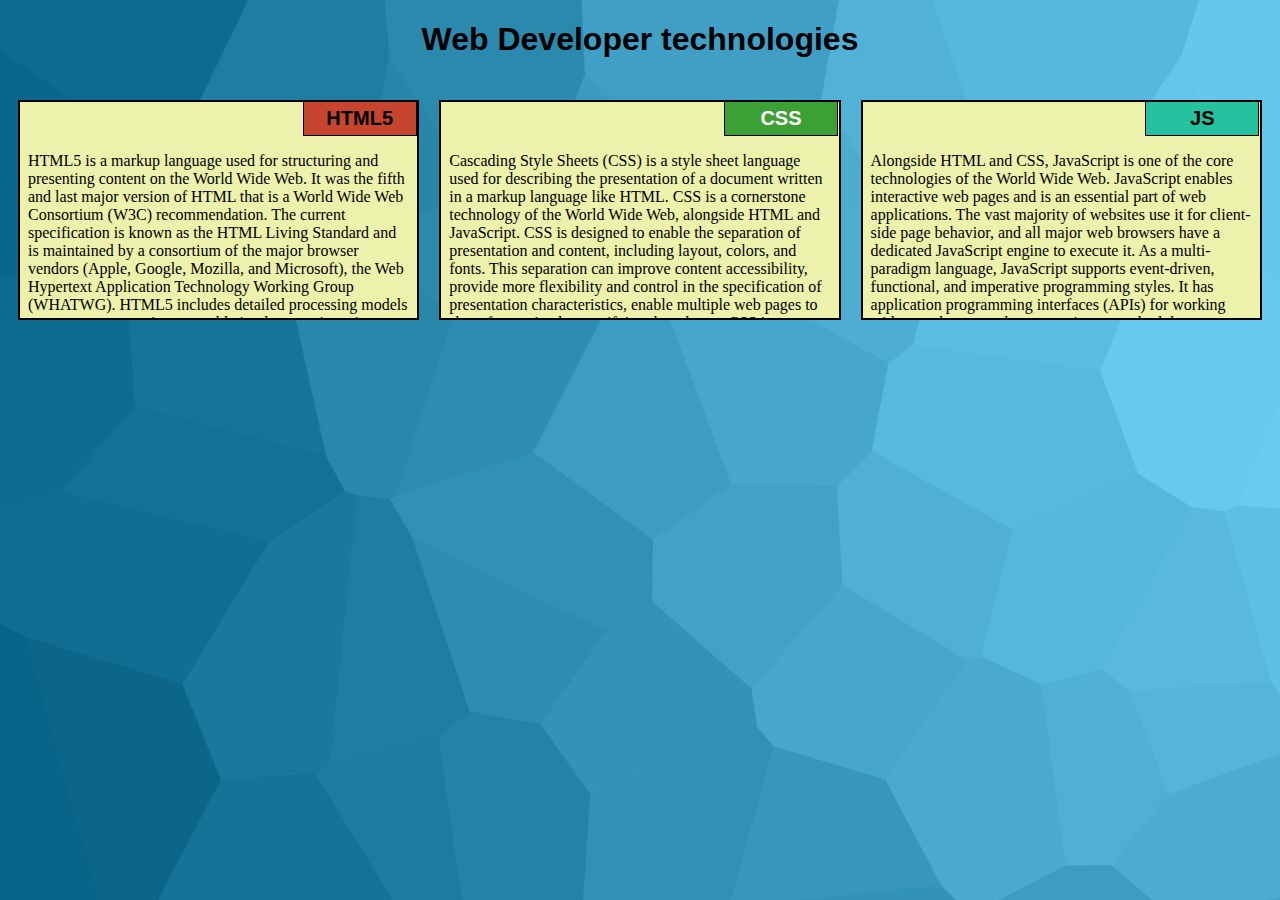
<file: Module_2(Solution)/index.html>
<!DOCTYPE HTML>
<html>
    <head>
        <title> Assignment 2 </title>
        <meta charset="UTF-8">
        <meta name= "viewport" content= "width=device-width, initial-scale=1">
        <link rel= "stylesheet" type= "text/css" href= "css/style.css">
    </head>
    <body>
        <header> <h1> Web Developer technologies </h1> </header>
        <div id="container">
            <div class="main col-lg-4 col-md-6 col-sm-12"> 
                <article>
                    <div id="html5"> HTML5 </div>
                    <p>HTML5 is a markup language used for structuring and presenting content on the World Wide Web. 
                    It was the fifth and last major version of HTML that is a World Wide Web Consortium (W3C) recommendation. 
                    The current specification is known as the HTML Living Standard and is maintained by a consortium of the major browser vendors (Apple, Google, Mozilla, and Microsoft), 
                    the Web Hypertext Application Technology Working Group (WHATWG).
                    HTML5 includes detailed processing models to encourage more interoperable implementations; it extends, improves and rationalizes the markup available for documents and introduces markup and application programming interfaces (APIs) for complex web applications.
                    For the same reasons, HTML5 is also a candidate for cross-platform mobile applications, because it includes features designed with low-powered devices in mind.
                    </p>
                </article>
             </div>
             <div class="main col-lg-4 col-md-6 col-sm-12">
                 <article>
                    <div id="css"> CSS </div>
                    <p>
                    Cascading Style Sheets (CSS) is a style sheet language used for describing the presentation of a document written in a markup language like HTML.
                    CSS is a cornerstone technology of the World Wide Web, alongside HTML and JavaScript.
                    CSS is designed to enable the separation of presentation and content, including layout, colors, and fonts. 
                    This separation can improve content accessibility, provide more flexibility and control in the specification of presentation characteristics, 
                    enable multiple web pages to share formatting by specifying the relevant CSS in a separate .css file, and reduce complexity and repetition in the structural content.
                    </p>
                </article>
            </div>
            <div class="main col-lg-4 font-size col-sm-12">
                <article>
                    <div id="js"> JS </div>
                    <p>Alongside HTML and CSS, JavaScript is one of the core technologies of the World Wide Web.
                    JavaScript enables interactive web pages and is an essential part of web applications. 
                    The vast majority of websites use it for client-side page behavior,
                    and all major web browsers have a dedicated JavaScript engine to execute it.
                    As a multi-paradigm language, JavaScript supports event-driven, functional, and imperative programming styles.
                    It has application programming interfaces (APIs) for working with text, dates, regular expressions, standard data structures, and the Document Object Model (DOM). 
                    However, the language itself does not include any input/output (I/O), such as networking, storage, or graphics facilities, as the host environment (usually a web browser) provides those APIs.
                    </p>
                </article>
            </div>
        </div>
    </body>
</html>
</file>
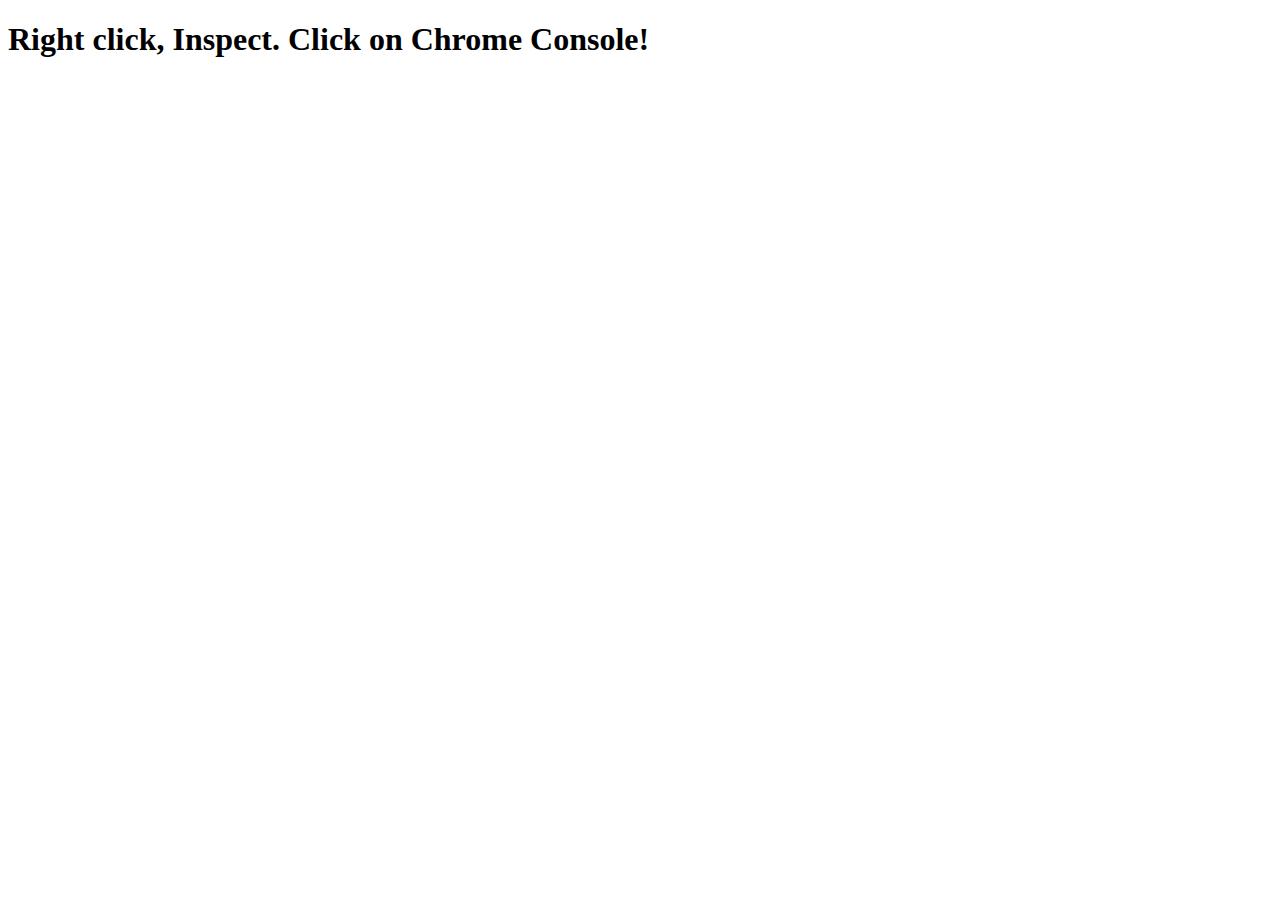
<file: Module_4(Solution)/index.html>
<!-- Module 4 Solution by RelaxingStorm (Devesh V. Kamath) -->

<!DOCTYPE html>
<html>
    <head>
        <meta charset="utf-8">
        <title>Module 4 Solution</title>
    </head>
        <body>
            <h1>Right click, Inspect. Click on Chrome Console!</h1>
                <script src="SpeakHello.js"></script>
                <script src="SpeakGoodBye.js"></script>
                <script src="script.js"></script>
        </body>
</html>
</file>
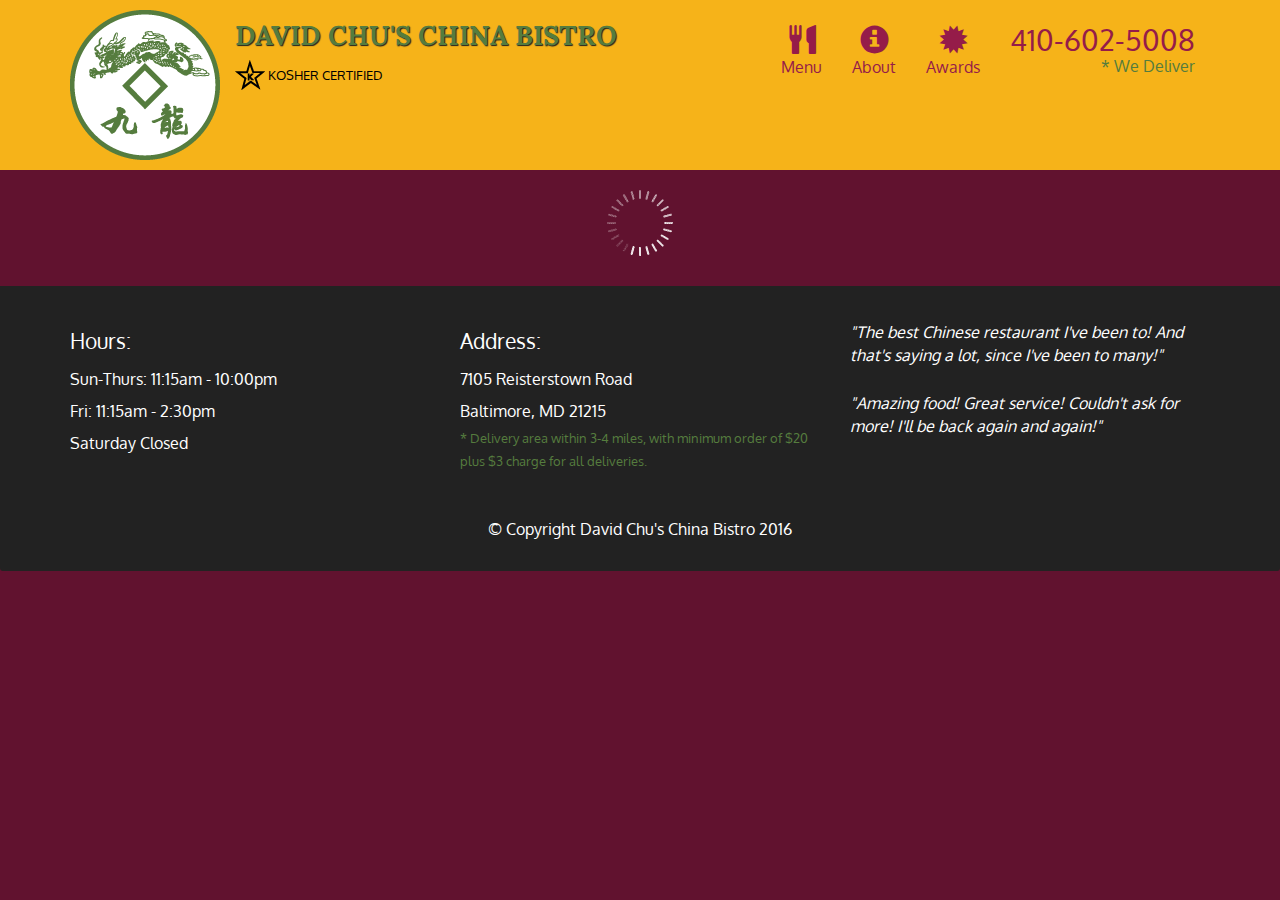
<file: Module_5(Solution)/index.html>
<!doctype html>
<html lang="en">
  <head>
    <meta charset="utf-8">
    <meta http-equiv="X-UA-Compatible" content="IE=edge">
    <meta name="viewport" content="width=device-width, initial-scale=1">
    <title>David Chu's China Bistro</title>
    <link rel="stylesheet" href="css/bootstrap.min.css">
    <link rel="stylesheet" href="css/styles.css">
    <link href='https://fonts.googleapis.com/css?family=Oxygen:400,300,700' rel='stylesheet' type='text/css'>
    <link href='https://fonts.googleapis.com/css?family=Lora' rel='stylesheet' type='text/css'>
  </head>
<body>
  <header>
    <nav id="header-nav" class="navbar navbar-default">
      <div class="container">
        <div class="navbar-header">
          <a href="index.html" class="pull-left visible-md visible-lg">
            <div id="logo-img" alt="Logo image"></div>
          </a>

          <div class="navbar-brand">
            <a href="index.html"><h1>David Chu's China Bistro</h1></a>
            <p>
              <img src="images/star-k-logo.png" alt="Kosher certification">
              <span>Kosher Certified</span>
            </p>
          </div>

          <button id="navbarToggle" type="button" class="navbar-toggle collapsed" data-toggle="collapse" data-target="#collapsable-nav" aria-expanded="false">
            <span class="sr-only">Toggle navigation</span>
            <span class="icon-bar"></span>
            <span class="icon-bar"></span>
            <span class="icon-bar"></span>
          </button>
        </div>
        
        <div id="collapsable-nav" class="collapse navbar-collapse">
           <ul id="nav-list" class="nav navbar-nav navbar-right">
            <li id="navHomeButton" class="visible-xs active">
              <a href="index.html">
                <span class="glyphicon glyphicon-home"></span> Home</a>
            </li>
            <li id="navMenuButton">
              <a href="#" onclick="$dc.loadMenuCategories();">
                <span class="glyphicon glyphicon-cutlery"></span><br class="hidden-xs"> Menu</a>
            </li>
            <li>
              <a href="#">
                <span class="glyphicon glyphicon-info-sign"></span><br class="hidden-xs"> About</a>
            </li>
            <li>
              <a href="#">
                <span class="glyphicon glyphicon-certificate"></span><br class="hidden-xs"> Awards</a>
            </li>
            <li id="phone" class="hidden-xs">
              <a href="tel:410-602-5008">
                <span>410-602-5008</span></a><div>* We Deliver</div>
            </li>
          </ul><!-- #nav-list -->
        </div><!-- .collapse .navbar-collapse -->
      </div><!-- .container -->
    </nav><!-- #header-nav -->
  </header>

  <div id="call-btn" class="visible-xs">
    <a class="btn" href="tel:410-602-5008">
    <span class="glyphicon glyphicon-earphone"></span>
    410-602-5008
    </a>
  </div>
  <div id="xs-deliver" class="text-center visible-xs">* We Deliver</div>

  <div id="main-content" class="container"></div>

  <footer class="panel-footer">
    <div class="container">
      <div class="row">
        <section id="hours" class="col-sm-4">
          <span>Hours:</span><br>
          Sun-Thurs: 11:15am - 10:00pm<br>
          Fri: 11:15am - 2:30pm<br>
          Saturday Closed
          <hr class="visible-xs">
        </section>
        <section id="address" class="col-sm-4">
          <span>Address:</span><br>
          7105 Reisterstown Road<br>
          Baltimore, MD 21215
          <p>* Delivery area within 3-4 miles, with minimum order of $20 plus $3 charge for all deliveries.</p>
          <hr class="visible-xs">
        </section>
        <section id="testimonials" class="col-sm-4">
          <p>"The best Chinese restaurant I've been to! And that's saying a lot, since I've been to many!"</p>
          <p>"Amazing food! Great service! Couldn't ask for more! I'll be back again and again!"</p>
        </section>
      </div>
      <div class="text-center">&copy; Copyright David Chu's China Bistro 2016</div>
    </div>
  </footer>

  <!-- jQuery (Bootstrap JS plugins depend on it) -->
  <script src="js/jquery-2.1.4.min.js"></script>
  <script src="js/bootstrap.min.js"></script>
  <script src="js/ajax-utils.js"></script>
  <script src="js/script.js"></script>
</body>
</html>
</file>
<file: Module_2(Solution)/css/style.css>
/* Main Styles */
*{
    box-sizing: border-box;
}
header{
    text-align: center;
    font-family: "Comic Sans MS", cursive, sans-serif;
}
body{
    background-image: url("poly.jpg")
}
#container{
    width: 100%;
}
.main{
    border: none;
	margin-left: auto;
	margin-right: auto;
	margin-top: 10px;
	margin-bottom: 10px;
	padding: 10px;
}
article{
    width: 100%;
    height: 220px;
    overflow: auto;
    font-family: 'Segoe UI', 'Open Sans', 'Helvetica Neue';
    background-color: #ECF1AB;
    border: 2px solid black;
    padding: 8px;
}
#html5{
    border: 1px solid black;
	text-align: center;
	width: 30%;
	margin-top: -9px;
	margin-left: 72%;
	margin-bottom: 0;
	font-weight: bold;
	font-size: 125%;
	font-family: Georgia,sans-serif;
    padding: 5px;
    background-color: #C7442F;
}
#css{
    border: 1px solid black;
	text-align: center;
	width: 30%;
	margin-top: -9px;
	margin-left: 72%;
	margin-bottom: 0;
	font-weight: bold;
	font-size: 125%;
	font-family: Georgia,sans-serif;
    padding: 5px;
    background-color: #3CA135;
    color: white;
}
#js{
    border: 1px solid black;
	text-align: center;
	width: 30%;
	margin-top: -9px;
	margin-left: 72%;
	margin-bottom: 0;
	font-weight: bold;
	font-size: 125%;
	font-family: Georgia,sans-serif;
    padding: 5px;
    background-color: #24C29E;
}
/* Desktop */
@media (min-width: 992px){
    .col-lg-4 {
        float: left;
        width: 33.33%;
      }
}
/* Tablet */
@media (min-width:768px) and (max-width:991px){
    .col-md-6 {
        float: left;
        width: 50%;
        font-size: 110%;
    }
}
/* Mobile */
@media (max-width:767px){
    .col-sm-12 {
        float: left;
        width: 100%;
        font-size: 120%;
    }
    .font-size{
        font-size: 120%;
    }
}
</file>
<file: Module_5(Solution)/css/styles.css>
body {
  font-size: 16px;
  color: #fff;
  background-color: #61122f;
  font-family: 'Oxygen', sans-serif;
}

/** HEADER **/
#header-nav {
  background-color: #f6b319;
  border-radius: 0;
  border: 0;
}

#logo-img {
  background: url('../images/restaurant-logo_large.png') no-repeat;
  width: 150px;
  height: 150px;
  margin: 10px 15px 10px 0;
}

.navbar-brand {
  padding-top: 25px;
}
.navbar-brand h1 { /* Restaurant name */
  font-family: 'Lora', serif;
  color: #557c3e;
  font-size: 1.5em;
  text-transform: uppercase;
  font-weight: bold;
  text-shadow: 1px 1px 1px #222;
  margin-top: 0;
  margin-bottom: 0;
  line-height: .75;
}
.navbar-brand a:hover, .navbar-brand a:focus {
  text-decoration: none;
}
.navbar-brand p { /* Kosher cert */
  color: #000;
  text-transform: uppercase;
  font-size: .7em;
  margin-top: 15px;
}
.navbar-brand p span { /* Star-K */
  vertical-align: middle;
}

#nav-list {
  margin-top: 10px;
}
#nav-list a {
  color: #951C49;
  text-align: center;
}
#nav-list a:hover {
  background: #E7E7E7;
}
#nav-list a span {
  font-size: 1.8em;
}

#phone {
  margin-top: 5px;
}
#phone a { /* Phone number */
  text-align: right;
  padding-bottom: 0;
}
#phone div { /* We Deliver */
  color: #557c3e;
  text-align: right;
  padding-right: 15px;
}

.navbar-header button.navbar-toggle, .navbar-header .icon-bar {
  border: 1px solid #61122f;
}
.navbar-header button.navbar-toggle {
  clear: both;
  margin-top: -30px;
}
/* END HEADER */

/* FOOTER */
.panel-footer {
  margin-top: 30px;
  padding-top: 35px;
  padding-bottom: 30px;
  background-color: #222;
  border-top: 0;
}
.panel-footer div.row {
  margin-bottom: 35px;
}
#hours, #address {
  line-height: 2;
}
#hours > span, #address > span {
  font-size: 1.3em;
}
#address p {
  color: #557c3e;
  font-size: .8em;
  line-height: 1.8;
}
#testimonials {
  font-style: italic;
}
#testimonials p:nth-child(2) {
  margin-top: 25px;
}
/* END FOOTER */



/* HOME PAGE */
.container .jumbotron {
  box-shadow: 0 0 50px #3F0C1F;
  border: 2px solid #3F0C1F;
}

#menu-tile, #specials-tile, #map-tile {
  height: 250px;
  width: 100%;
  margin-bottom: 15px;
  position: relative;
  border: 2px solid #3F0C1F;
  overflow: hidden;
}
#menu-tile:hover, #specials-tile:hover, #map-tile:hover {
  box-shadow: 0 1px 5px 1px #cccccc;
}
#menu-tile {
  background: url('../images/menu-tile.jpg') no-repeat;
  background-position: center;
}
#specials-tile {
  background: url('../images/specials-tile.jpg') no-repeat;
  background-position: center;
}
#menu-tile span, #specials-tile span, #map-tile span {
  position: absolute;
  bottom: 0;
  right: 0;
  width: 100%;
  text-align: center;
  font-size: 1.6em;
  text-transform: uppercase;
  background-color: #000;
  color: #fff;
  opacity: .8;
}
/* END HOME PAGE */

/* MENU CATEGORIES PAGE */
.category-tile { 
  position: relative;
  border: 2px solid #3F0C1F;
  overflow: hidden;
  width: 200px;
  height: 200px;
  margin: 0 auto 15px;
}
.category-tile span {
  position: absolute;
  bottom: 0;
  right: 0;
  width: 100%;
  text-align: center;
  font-size: 1.2em;
  text-transform: uppercase;
  background-color: #000;
  color: #fff;
  opacity: .8;
}
.category-tile:hover {
  box-shadow: 0 1px 5px 1px #cccccc;
}

#menu-categories-title + div {
  margin-bottom: 50px;
}
/* END MENU CATEGORIES PAGE */

/* SINGLE CATEGORY PAGE */
.menu-item-tile {
  margin-bottom: 25px;
}
.menu-item-tile hr {
  width: 80%;
}
.menu-item-tile .menu-item-price {
  font-size: 1.1em;
  text-align: right;
  margin-top: -15px;
  margin-right: -15px;
}
.menu-item-tile .menu-item-price span {
  font-size: .6em;
}
.menu-item-photo {
  position: relative;
  border: 2px solid #3F0C1F; 
  overflow: hidden;
  padding: 0;
  margin-right: -15px;
  margin-left: auto;
  margin-bottom: 20px;
  max-width: 250px;
}
.menu-item-photo div {
  position: absolute;
  bottom: 0;
  right: 0;
  width: 80px;
  background-color: #557c3e;
  text-align: center;
}
.menu-item-description {
  padding-right: 30px;
}
h3.menu-item-title {
  margin: 0 0 10px;
}
.menu-item-details {
  font-size: .9em;
  font-style: italic;
}
/* END SINGLE CATEGORY PAGE */


/********** Large devices only **********/
@media (min-width: 1200px) {
  .container .jumbotron {
    background: url('../images/jumbotron_1200.jpg') no-repeat;
    height: 675px;
  }
}

/********** Medium devices only **********/
@media (min-width: 992px) and (max-width: 1199px) {
  /* Header */
  #logo-img {
    background: url('../images/restaurant-logo_medium.png') no-repeat;
    width: 100px;
    height: 100px;
    margin: 5px 5px 5px 0;
  }
  /* End Header */

  /* Home Page */
  .container .jumbotron {
    background: url('../images/jumbotron_992.jpg') no-repeat;
    height: 558px;
  }
  /* End Home Page */
}

/********** Small devices only **********/
@media (min-width: 768px) and (max-width: 991px) {
  /* Home Page */
  .container .jumbotron {
    background: url('../images/jumbotron_768.jpg') no-repeat;
    height: 432px;
  }
  /* End Home Page */
}

/********** Extra small devices only **********/
@media (max-width: 767px) {
  /* Header */
  .navbar-brand {
    padding-top: 10px;
    height: 80px;
  }
  .navbar-brand h1 { /* Restaurant name */
    padding-top: 10px;
    font-size: 5vw; /* 1vw = 1% of viewport width */
  }
  .navbar-brand p { /* Kosher cert */
    font-size: .6em;
    margin-top: 12px;
  }
  .navbar-brand p img { /* Star-K */
    height: 20px;
  }

  #collapsable-nav a { /* Collapsed nav menu text */
    font-size: 1.2em;
  }
  #collapsable-nav a span { /* Collapsed nav menu glyph */
    font-size: 1em;
    margin-right: 5px;
  }

  #call-btn > a {
    font-size: 1.5em;
    display: block;
    margin: 0 20px;
    padding: 10px;
    border: 2px solid #fff;
    background-color: #f6b319;
    color: #951c49;
  }
  #xs-deliver {
    margin-top: 5px;
    font-size: .7em;
    letter-spacing: .1em;
    text-transform: uppercase;
  }
  /* End Header */

  /* Footer */
  .panel-footer section {
    margin-bottom: 30px;
    text-align: center;
  }
  .panel-footer section:nth-child(3) {
    margin-bottom: 0; /* margin already exists on the whole row */
  }
  .panel-footer section hr {
    width: 50%;
  }
  /* End Footer */

  /* Home Page */
  .container .jumbotron {
    margin-top: 30px;
    padding: 0;
  }
  #menu-tile, #specials-tile {
    width: 360px;
    margin: 0 auto 15px;
  }

  .menu-item-photo {
    margin-right: auto;
  }
  .menu-item-tile .menu-item-price {
    text-align: center;
  }
  .menu-item-description {
    text-align: center;;
  }
}


/********** Super extra small devices Only :-) (e.g., iPhone 4) **********/
@media (max-width: 479px) {
  /* Header */
  .navbar-brand h1 { /* Restaurant name */
    padding-top: 5px;
    font-size: 6vw;
  }
  /* End Header */
  
  /* Home page */
  #menu-tile, #specials-tile {
    width: 280px;
    margin: 0 auto 15px;
  }

  .col-xxs-12 {
    position: relative;
    min-height: 1px;
    padding-right: 15px;
    padding-left: 15px;
    float: left;
    width: 100%;
  }
}
</file>
